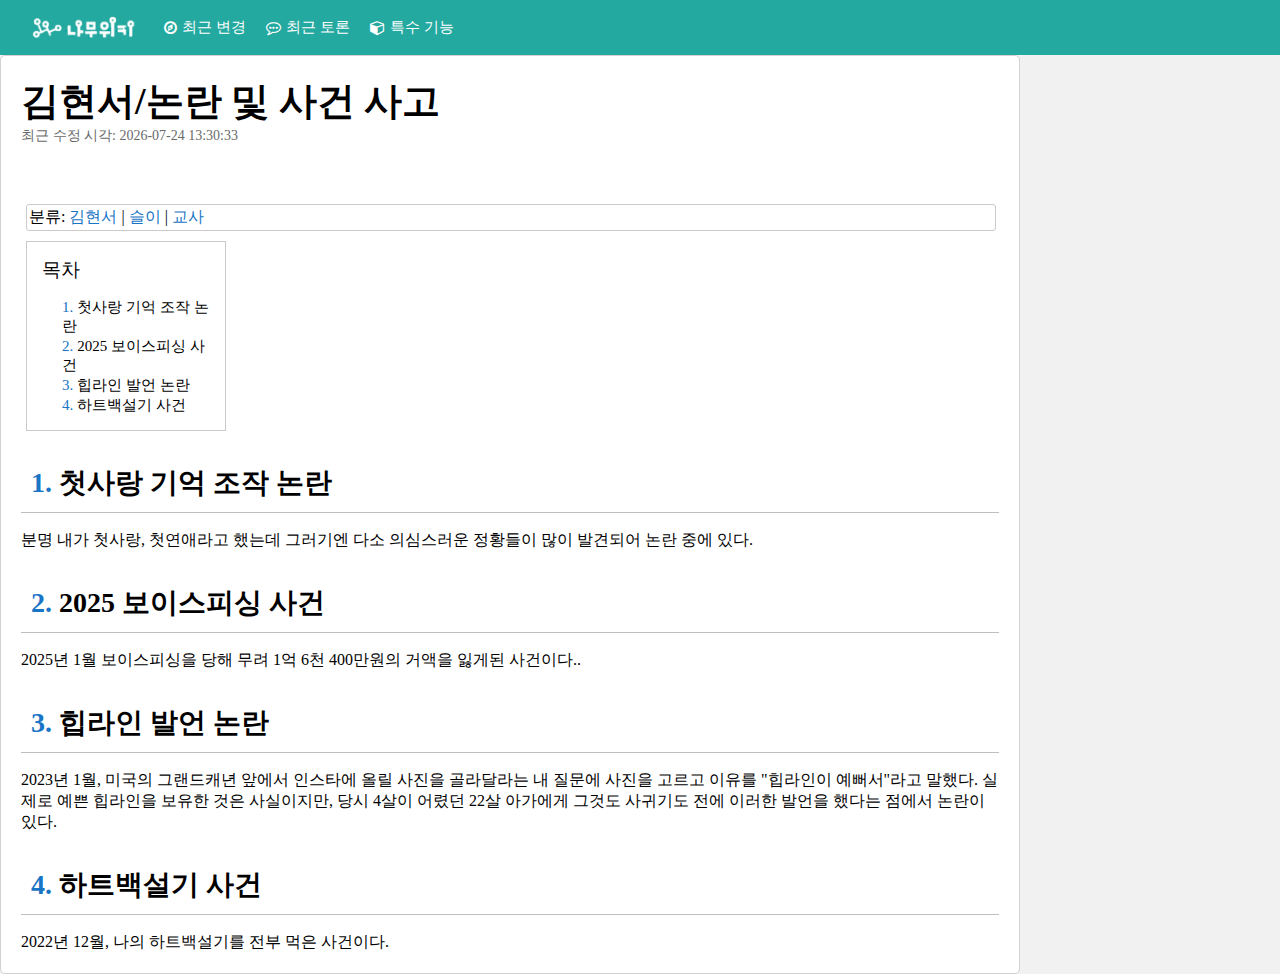
<file: issue.html>
<!DOCTYPE html>
<html lang="en">

<head>
    <title>김현서 - 나무위키</title>
    <meta charset="utf-8">
    <link rel="stylesheet" href="issuecss.css">
    <!-- Font Awesome 불러오기 (head 안에 추가) -->
    <link rel="stylesheet" href="https://cdnjs.cloudflare.com/ajax/libs/font-awesome/4.7.0/css/font-awesome.min.css">

</head>

<body>

    <header class="top-nav">
        <a href="wiki.html" class="nav-logo">
            <img src="logonobg.png" alt="로고">
        </a>
        <a href="#" class="nav"><i class="fa fa-compass" aria-hidden="true"></i> 최근 변경</a>
        <a href="#" class="nav"><i class="fa fa-commenting-o" aria-hidden="true"></i> 최근 토론</a>
        <a href="#" class="nav"><i class="fa fa-cube" aria-hidden="true"></i> 특수 기능</a>
    </header>


    <div id="total">

        <h2>
            <div style="font-size:38px">김현서/논란 및 사건 사고</div>
        </h2>
        <div id="modified-time" style="color:rgb(105, 105, 105); font-size:14px;">최근 수정 시각: 로딩 중...</div>
        <br><br><br>
        <div class="square" style="padding:2px; width:970px; border-radius: 3px;">
            분류:
            <a href="문서링크">김현서</a>
            | <a href="문서링크">슬이</a>
            | <a href="문서링크">교사</a>

        </div>

        <section id="toc">
            <div class="square">
                <div style="height: 40px; font-size:19px">목차</div>
                <ul id="#toc"></ul>
            </div>
        </section>
        
        <section id="section1">
            <div class="sect"><a href="#toc">1.</a> 첫사랑 기억 조작 논란</div>
            <p>
                분명 내가 첫사랑, 첫연애라고 했는데 그러기엔 다소 의심스러운 정황들이 많이 발견되어 논란 중에 있다.
            </p>
        </section>

        <section id="section2">
            <div class="sect"><a href=#toc>2.</a> 2025 보이스피싱 사건</div>
            <p>
                2025년 1월 보이스피싱을 당해 무려 1억 6천 400만원의 거액을 잃게된 사건이다..
            </p>
        </section>
  
        <section id="section3">
            <div class="sect"><a href=#toc>3.</a> 힙라인 발언 논란</div>
            <p>
                2023년 1월, 미국의 그랜드캐년 앞에서 인스타에 올릴 사진을 골라달라는 내 질문에 사진을 고르고 이유를 "힙라인이 예뻐서"라고 말했다. 실제로 예쁜 힙라인을 보유한 것은 사실이지만, 당시 4살이 어렸던 22살 아가에게 그것도 사귀기도 전에 이러한 발언을 했다는 점에서 논란이 있다.
            </p>
        </section>

        <section id="section4">
            <div class="sect"><a href=#toc>4.</a> 하트백설기 사건</div>
            <p>
            2022년 12월, 나의 하트백설기를 전부 먹은 사건이다.
            </p>
        </section>

    </div>

    <script src="script.js"></script>
</body>

</html>
</file>
<file: issuecss.css>
* {
     margin: 0;
     padding: 0;
     box-sizing: border-box;
 }

 header {
     background-color: #00a495;
     height: 55px;
     line-height: 43px;
     width: 100%;
     padding: 0;
     padding-left: 100px;
     display: flex;
     justify-content: flex-start;
     color: white;
 }

 header a {
     display: inline-block;
 }

 header img.logo {
     height: 40px;
     display: block;
     margin: 0;
 }

 /* 상단 바 */
 .top-nav {
     background-color: #24a9a0;
     height: 55px;
     display: flex;
     align-items: center;
     padding: 0 20px;
     gap: 20px;
 }

 /* 로고 */
 .nav-logo img {
     height: 35px;
     display: block;
 }

 /* 메뉴 항목 */
 .nav {
     color: white;
     text-decoration: none;
     font-size: 15px;
     display: flex;
     align-items: center;
     gap: 5px;
 }

 .nav:hover {
     text-decoration: underline;
 }


 html {
     margin: 0;
     padding: 0;
     width: 100%;
     height: 100%;
 }

 body {
     margin: 0;
     height: 100vh;
     background-color: #f1f1f1;
 }

 #total {
     width: 1020px;
     padding: 20px;
     background-color: #ffffff;
     border-width: 1px;
     border-color: #d3d1d1;
     border-style: solid;
     border-radius: 5px;
     top: 10%;
     left: 5%;
 }

 a {
     color: #1874c4;
     text-decoration: none;
 }

 ul {
     list-style-type: none;
     padding-left: 20px;
     margin: 0px;
     font-size: 15px;
 }

 li {
     padding: 0.5px;
     font-size: 15px;
 }

 .square {
     border-width: 1px;
     border-color: rgb(205, 202, 202);
     border-style: solid;
     margin: 5px;
     width: 200px;
     padding: 15px;
     margin-bottom: 10px;
 }

 .table-container {
     margin-left: 520px;
     padding: 10px;
     margin-top: 40px;
 }

 .custom-table {
     width: 420px;
     border-collapse: collapse;
     margin-top: 10px;
     text-align: center;
 }

 .custom-table th,
 .custom-table td {
     border: 1px solid #dedddd;
     padding: 8px;
 }

 .custom-table th {
     background-color: #000000;
 }

 .custom-table td:first-child {
     background-color: #000000;
     color: #ffffff;
     font-weight: bold;
 }

 .custom-table td:last-child {
     background-color: #ffffff;
     color: #000000;
     text-align: left;
 }

 .profile-img {
     width: 100%;
     height: 100%;

     margin: 0px;
     padding: 0px;
     display: block;
 }

 .sect {
     font-size: 28px;
     font-weight: bold;
     border-bottom: 1px solid rgb(192, 189, 189);
     padding: 10px;
     margin-top: 23px;
     margin-bottom: 17px;
 }

 .sect2 {
     font-size: 25px;
     font-weight: bold;
     border-bottom: 1px solid rgb(192, 189, 189);
     padding: 10px;
     margin-bottom: 17px;
     margin-top: 23px;
 }

 .sect3 {
     font-size: 22px;
     font-weight: bold;
     border-bottom: 1px solid rgb(192, 189, 189);
     padding: 10px;
     margin-bottom: 17px;
     margin-top: 23px;
 }

 .sign-img {
     width: 100%;
     max-height: 80px;
     /* 필요시 조절 가능 */
     object-fit: contain;
     display: block;
     margin: 0 auto;
 }

 .qa-box {
  background-color: #f5f5f5;
  border: 1px solid #d0d0d0;
  border-radius: 6px;
  padding: 15px 20px;
  margin: 20px 0;
  font-size: 15px;
  line-height: 1.6;
}

.qa-box p {
  margin: 10px 0;
}

.qa-box strong {
  color: #2e7bcf; /* 나무위키 느낌 파란 Q/A */
}
.flag-icon {
  width: 27px;
  height: 20px;
  vertical-align: middle;
  margin-right: 6px;
  border: 1px solid #ccc;
}

.footnote {
  position: relative;
  cursor: pointer;
  color: #1874c4;
  text-decoration: none;
  font-size: 12px;
}

/* 말풍선 툴팁 */
.footnote::after {
  content: attr(data-tooltip);
  position: absolute;
  top: -5px;
  left: 120%;
  width: 260px;
  background: white;
  color: black;
  font-size: 13px;
  padding: 8px 10px;
  border: 1px solid #ccc;
  border-radius: 6px;
  box-shadow: 0 2px 12px rgba(0, 0, 0, 0.15);
  z-index: 999;
  visibility: hidden;
  opacity: 0;
  transition: opacity 0.2s ease-in-out;
}
.footnote:hover::after {
  visibility: visible;
  opacity: 1;
}
.content-wrapper {
  display: flex;
  gap: 20px;
}

/* 목차 */
#toc {
  width: 250px;
  flex-shrink: 0;
}

/* 본문 */
#main-content {
  flex-grow: 1;
}
</file>
